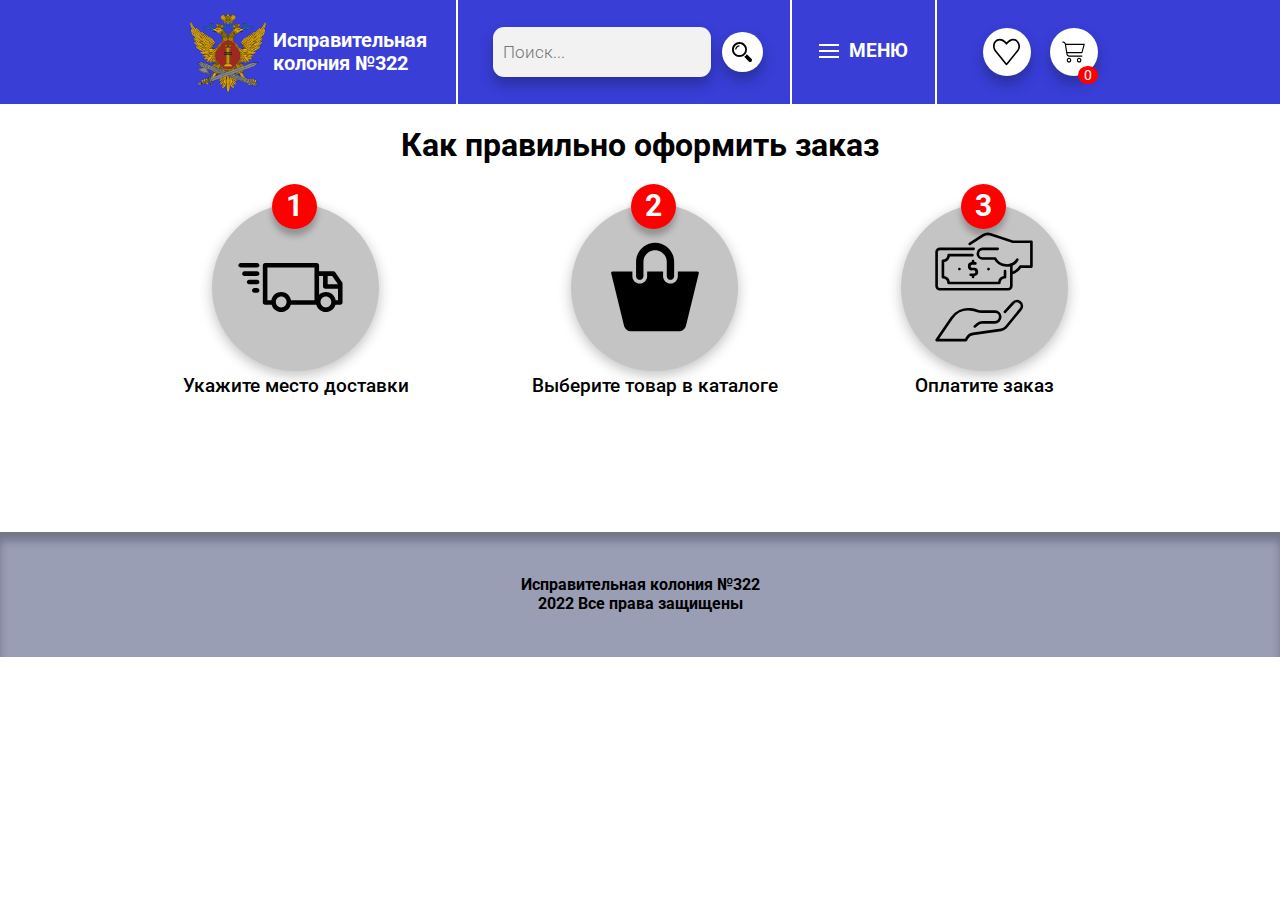
<file: index.html>
<!DOCTYPE html>
<html lang="ru">
<head>
	<meta charset="UTF-8">
	<meta name="viewport" content="width=device-width, initial-scale=1.0">

	<title>Исправительная колония №322</title>

	<!-- Fonts -->
	<link rel="preconnect" href="https://fonts.googleapis.com">
	<link rel="preconnect" href="https://fonts.gstatic.com" crossorigin>
	<link href="https://fonts.googleapis.com/css2?family=Roboto:wght@300;400;500;700&display=swap" rel="stylesheet">

	<!-- CSS -->
	<link rel="stylesheet" href="css/normalize.css">
	<link rel="stylesheet" href="css/basic.css">
	<link rel="stylesheet" href="css/index.css">
</head>
<body>
	<div class="wrapper">
		<header class="header">
			<nav class="header__nav _container">
				<div class="header__nav-logo">
					<img src="img/logo.png" alt="Логотип - Герб ФСИН" class="header__nav-img">
					<a href="#" class="logo__nav-title">Исправительная колония №322</a>
				</div>
				<form action="#" class="header__nav-search">
					<input type="text" class="header__search-input" placeholder="Поиск...">
					<div class="circle-btn">
						<img src="img/search-icon.svg" alt="Иконка">
					</div>
				</form>
				<div class="header__nav-menu">
					<a href="#" class="menu-burger">
						<span></span>
						<h3>Меню</h3>
					</a>
					<div class="header__list">
						<div class="header__list-items">
							<a href="index.html">Главная</a>
							<a href="catalog.html">Каталог</a>
						</div>
					</div>
				</div>
				<div class="header__nav-user">
					<div class="header__user-items">
						<div class="header__user-item">
							<div class="circle-btn heart">
								<img src="img/line-icon.svg" alt="Иконка">
							</div>
						</div>
						<div class="header__user-item">
							<div class="circle-btn btn-cart">
								<img src="img/cart-icon.svg" alt="Иконка">
								<div class="cart__count">
									0
								</div>
							</div>
						</div>
					</div>
				</div>
			</nav>
		</header>
		<main class="main">
			<section class="banner _container">
				<h1 class="banner__title">Как правильно оформить заказ</h1>
				<div class="banner__items">
					<div class="banner__item">
						<div class="banner__circle">
							<div class="banner__step">
								<span>1</span>
							</div>
							<img src="img/truck-icon.svg" alt="Иконка" class="banner__img pr">
						</div>
						<h3 class="banner__subtitle">Укажите место доставки</h3>
					</div>
					<div class="banner__item">
						<div class="banner__circle">
							<div class="banner__step">
								<span>2</span>
							</div>
							<img src="img/shoper-icon.svg" alt="Иконка" class="banner__img small-icon">
						</div>
						<h3 class="banner__subtitle">Выберите товар в каталоге</h3>
					</div>
					<div class="banner__item">
						<div class="banner__circle">
							<div class="banner__step">
								<span>3</span>
							</div>
							<img src="img/pay-icon.svg" alt="Иконка" class="banner__img small-icon">
						</div>
						<h3 class="banner__subtitle">Оплатите заказ</h3>
					</div>
				</div>
			</section>
		</main>
		<footer class="footer">
			<div class="footer__copy _container">
				<p>Исправительная колония №322</p>
				<p>2022 Все права защищены</p>
			</div>
		</footer>
	</div>
	<script src="js/script.js"></script>
</body>
</html>
</file>
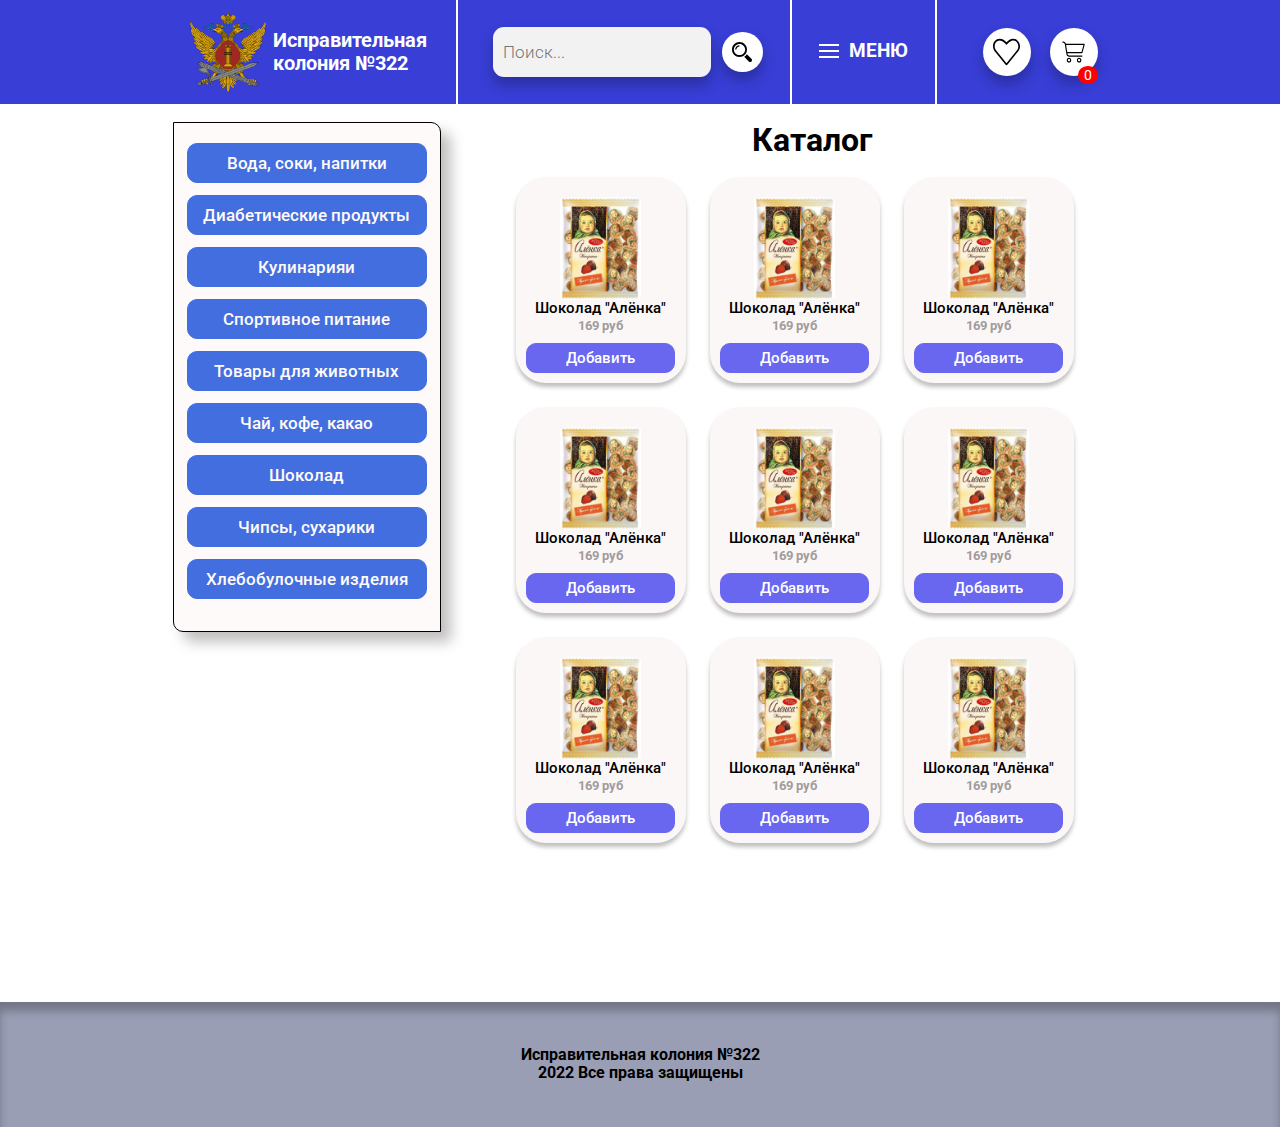
<file: catalog.html>
<!DOCTYPE html>
<html lang="ru">
<head>
	<meta charset="UTF-8">
	<meta name="viewport" content="width=device-width, initial-scale=1.0">
	<title>Каталог</title>

	<!-- Fonts -->
	<link rel="preconnect" href="https://fonts.googleapis.com">
	<link rel="preconnect" href="https://fonts.gstatic.com" crossorigin>
	<link href="https://fonts.googleapis.com/css2?family=Roboto:wght@300;400;500;700&display=swap" rel="stylesheet">

	<!-- CSS -->
	<link rel="stylesheet" href="css/normalize.css">
	<link rel="stylesheet" href="css/basic.css">
	<link rel="stylesheet" href="css/catalog.css">
</head>
<body>
	<div class="wrapper">
		<header class="header">
			<nav class="header__nav _container">
				<div class="header__nav-logo">
					<img src="img/logo.png" alt="Логотип - Герб ФСИН" class="header__nav-img">
					<a href="#" class="logo__nav-title">Исправительная колония №322</a>
				</div>
				<form action="#" class="header__nav-search">
					<input type="text" class="header__search-input" placeholder="Поиск...">
					<div class="circle-btn">
						<img src="img/search-icon.svg" alt="Иконка">
					</div>
				</form>
				<div class="header__nav-menu">
					<a href="#" class="menu-burger">
						<span></span>
						<h3>Меню</h3>
					</a>
					<div class="header__list">
						<div class="header__list-items">
							<a href="index.html">Главная</a>
							<a href="catalog.html">Каталог</a>
						</div>
					</div>
				</div>
				<div class="header__nav-user">
					<div class="header__user-items">
						<div class="header__user-item">
							<div class="circle-btn heart">
								<img src="img/line-icon.svg" alt="Иконка">
							</div>
						</div>
						<div class="header__user-item">
							<div class="circle-btn btn-cart">
								<img src="img/cart-icon.svg" alt="Иконка">
								<div class="cart__count">
									0
								</div>
							</div>
						</div>
					</div>
				</div>
			</nav>
		</header>
		<div class="flex-init _container">
			<aside class="chapter">
				<div class="chapter__items">
					<a href="#" class="chapter__item">Вода, соки, напитки</a>
					<a href="#" class="chapter__item">Диабетические продукты</a>
					<a href="#" class="chapter__item">Кулинарияи</a>
					<a href="#" class="chapter__item">Спортивное питание</a>
					<a href="#" class="chapter__item">Товары для животных</a>
					<a href="#" class="chapter__item">Чай, кофе, какао</a>
					<a href="#" class="chapter__item">Шоколад</a>
					<a href="#" class="chapter__item">Чипсы, сухарики</a>
					<a href="#" class="chapter__item">Хлебобулочные изделия</a>
				</div>
			</aside>
			<main class="main">
				<section class="catalog">
					<h1 class="catalog__title">Каталог</h1>
					<div class="catalog__items">
						<div class="catalog__item">
							<img src="img/img.jpg" alt="Изображение товара" class="catalog__img">
							<h3 class="catalog__tovar-title">Шоколад "Алёнка"</h3>
							<p class="catalog__price">
								169 руб
							</p>
							<a href="#" class="catalog__button">Добавить</a>
						</div>
						<div class="catalog__item">
							<img src="img/img.jpg" alt="Изображение товара" class="catalog__img">
							<h3 class="catalog__tovar-title">Шоколад "Алёнка"</h3>
							<p class="catalog__price">
								169 руб
							</p>
							<a href="#" class="catalog__button">Добавить</a>
						</div>
						<div class="catalog__item">
							<img src="img/img.jpg" alt="Изображение товара" class="catalog__img">
							<h3 class="catalog__tovar-title">Шоколад "Алёнка"</h3>
							<p class="catalog__price">
								169 руб
							</p>
							<a href="#" class="catalog__button">Добавить</a>
						</div>
						<div class="catalog__item">
							<img src="img/img.jpg" alt="Изображение товара" class="catalog__img">
							<h3 class="catalog__tovar-title">Шоколад "Алёнка"</h3>
							<p class="catalog__price">
								169 руб
							</p>
							<a href="#" class="catalog__button">Добавить</a>
						</div>
						<div class="catalog__item">
							<img src="img/img.jpg" alt="Изображение товара" class="catalog__img">
							<h3 class="catalog__tovar-title">Шоколад "Алёнка"</h3>
							<p class="catalog__price">
								169 руб
							</p>
							<a href="#" class="catalog__button">Добавить</a>
						</div>
						<div class="catalog__item">
							<img src="img/img.jpg" alt="Изображение товара" class="catalog__img">
							<h3 class="catalog__tovar-title">Шоколад "Алёнка"</h3>
							<p class="catalog__price">
								169 руб
							</p>
							<a href="#" class="catalog__button">Добавить</a>
						</div>
						<div class="catalog__item">
							<img src="img/img.jpg" alt="Изображение товара" class="catalog__img">
							<h3 class="catalog__tovar-title">Шоколад "Алёнка"</h3>
							<p class="catalog__price">
								169 руб
							</p>
							<a href="#" class="catalog__button">Добавить</a>
						</div>
						<div class="catalog__item">
							<img src="img/img.jpg" alt="Изображение товара" class="catalog__img">
							<h3 class="catalog__tovar-title">Шоколад "Алёнка"</h3>
							<p class="catalog__price">
								169 руб
							</p>
							<a href="#" class="catalog__button">Добавить</a>
						</div>
						<div class="catalog__item">
							<img src="img/img.jpg" alt="Изображение товара" class="catalog__img">
							<h3 class="catalog__tovar-title">Шоколад "Алёнка"</h3>
							<p class="catalog__price">
								169 руб
							</p>
							<a href="#" class="catalog__button">Добавить</a>
						</div>
					</div>
				</section>
			</main>
		</div>
		<footer class="footer">
			<div class="footer__copy _container">
				<p>Исправительная колония №322</p>
				<p>2022 Все права защищены</p>
			</div>
		</footer>
	</div>
	<script src="js/script.js"></script>
</body>
</html>
</file>
<file: css/basic.css>
/* Содержит стили для header, footer и переназначения некоторых других стилей */

*, *::before, *::after {
	box-sizing: border-box;
	margin: 0;
	padding: 0;
}

html,
body {
	font-family: Roboto, sans-serif;
	font-weight: normal;
}

img {
	width: 100%;
	height: 100%;
	object-fit: contain;
	flex-shrink: 0;
}

ul {
	padding-left: 0;
}

ul>li {
	list-style: none;
}

a {
	text-decoration: none;
	color: inherit;
}

h1, h2, h3, h4, h5, h6 {
	padding: 0;
	margin: 0;
}

button, input {
	outline: none;
	border: none;
	cursor: pointer;
}

._container {
	max-width: 58.4375rem;
	margin: auto;
}

/* HEADER */

.header {
	background-color: #383ED6;
	color: #fff;
}

.header__nav {
	display: flex;
	align-items: center;
	max-height: 6.5rem;
	padding: 0 0.625rem;
}

.header__nav-logo {
	display: flex;
	align-items: center;
	max-width: 17.1875rem;
	max-height: 7.375rem;
}

.header__nav-img {
	max-width: 5.625rem;
	max-height: 5.625rem;
}

.logo__nav-title {
	color: #fff;
	font-size: 1.25rem;
	font-weight: 700;
	line-height: 117%;
}

.header__nav-logo:after {
	content: '';
	border: 0.0625rem solid #fff;
	height: 6.5rem;
	background-color: #fff;
}

.header__nav-search {
	margin-left: 2.21875rem;;
	display: flex;
	align-items: center;
}

.header__search-input {
	max-width: 13.625rem;
    height: 3.125rem;
    width: 100%;
    padding: 0.625rem;
    background: #F2F2F2;
    border-radius: 0.6875rem;
    font-size: 1.0625rem;
    font-weight: 300;
 	box-shadow: 0 0.5rem 0.8125rem rgba(0, 0, 0, 0.25);
 	margin-right: 0.6875rem;
}

.circle-btn {
	width: 3rem;
	height: 2.5rem;
	border-radius: 50%;
	background-color: #fff;
	display: flex;
	justify-content: center;
	align-items: center;
	box-shadow: 0 0.5rem 0.8125rem rgba(0, 0, 0, 0.25);
}

.circle-btn img{
	width: 1.25rem;
	cursor: pointer;
}

.header__nav-search:after {
	content: '';
	border: 0.0625rem solid #fff;
	height: 6.5rem;
	background-color: #fff;
	margin: 0 1.6875rem;
}

.menu-burger {
	display: inline-block;
	position: relative;
}

.menu-burger span,
.menu-burger span::before,
.menu-burger span::after {
	position: absolute;
	top: 43%;
	width: 1.25rem;
	height: 0.125rem;
	background-color: #fff;
}

.menu-burger span::before,
.menu-burger span::after {
	content: '';
	transition: 0.2s;
}

.menu-burger span::before {
	transform: translateY(-7px);
}

.menu-burger span::after {
	transform: translateY(5px);
}

.burger-active span {
	height: 0;
}

.burger-active span:before{
	transform: rotate(45deg);
}

.burger-active span:after{
	transform: rotate(-45deg);
}

.menu-burger h3 {
	padding-left: 1.875rem;
	text-transform: uppercase;
}

.header__nav-menu {
	position: relative;
}

.header__nav-menu:after {
	content: '';
	border: 0.0625rem solid #fff;
	height: 6.5rem;
	background-color: #fff;
	margin: 0 1.6875rem;
	position: absolute;
	top: -193%;
}

.header__list {
	width: 6.25rem;
	height: 0;
	min-height: 0;
	background-color: #f2f2f2;
	border-radius: 0.625rem;
	position: absolute;
	transition: .2s;
	overflow: hidden;
}

.header__list-items {
	text-align: center;
	padding: 0.625rem 0.075rem 0.1875rem;
	color: #000;
}

.header__list-items a {
	transition: 0.1s;
}

.header__list-items a:hover {
	color: #383ED6;
	font-weight: 700;
}

.header__list-active {
	height: 8.125rem;
	min-height: 8.125rem;
}

.header__nav-user {
	margin-left: 4.6875rem;
}

.header__user-items {
	display: flex;
	align-items: center;
}

.header__user-item:not(:last-child) {
	margin-right: 1.1875rem;
}

.circle-btn.heart,
.circle-btn.btn-cart {
	height: 3rem;
}

.heart img,
.btn-cart img {
	width: 1.7rem;
}

.btn-cart {
	position: relative;
}

.cart__count {
	position: absolute;
	width: 1.2rem;
	height: 1.1rem;
	border-radius: 50%;
	background-color: red;
	top: 80%;
	right: 0;
	display: flex;
	justify-content: center;
	align-items: center;
	font-size: 0.875rem;
}

/* FOOTER */
.footer {
	margin-top: 8.4375rem;
	background-color: #9A9EB5;
	box-shadow: inset 0px 9px 9px rgba(0, 0, 0, 0.25);
}

.footer__copy {
	text-align: center;
	color: #000;
	font-weight: 700;
	padding: 2.75rem 0;
}


/* MEDIA */

@media (max-width: 884px) {
	.header__nav-search .circle-btn {
		display: none;
	}
}

@media (max-width: 768px) {
	.logo__nav-title {
		padding-right: 0.6875rem;
	}
}

@media (max-width: 712px) {
	.header__nav-search {
		display: none;
	}
	.header__nav-menu {
		margin-left: 1.38125rem;
	}
}

@media (max-width: 562px) {
	.header__nav-user {
		display: none;
	}
	.header__nav-menu:after {
		display: none;
	}
}

@media (max-width: 372px) {
	.logo__nav-title {
		display: none;
	}
	.header__nav-img {
		margin-right: 0.8125rem;
	}
	.footer__copy {
		font-size: 0.8125rem;
	}
}
</file>
<file: css/index.css>
/* Стили для index.html */

.banner {
	padding-top: 1.4375rem;
}

.banner__title {
	text-align: center;
}

.banner__items {
	display: flex;
	align-items: center;
	flex: 1 1 33.333%;
	justify-content: space-between;
	margin-top: 2.5rem;
	padding: 0 0.625rem;
	margin-right: 1.85rem;
}

.banner__item {
	max-width: 18.5625rem;
	max-height: 16.75rem;
	display: flex;
	flex-direction: column;
	align-items: center;
	justify-content: center;
}

.banner__circle {
	width: 10.4375rem;
	height: 10.4375rem;
	background-color: #C4C4C4;
	border-radius: 50%;
	display: flex;
	justify-content: center;
	align-items: center;
	box-shadow: 0px 4px 13px rgba(0, 0, 0, 0.25);
	position: relative;
}

.banner__step {
	position: absolute;
    top: -1.25rem;
    left: 36%;
    width: 2.8125rem;
    height: 2.8125rem;
	border-radius: 50%;
	background-color: red;
	display: flex;
	justify-content: center;
	align-items: center;
	color: #fff;
	font-weight: 700;
	font-size: 1.875rem;
	box-shadow: 0px 7px 6px rgba(0, 0, 0, 0.25)
}

.small-icon {
	max-width: 7.375rem;
}

.pr {
	padding-right: 0.625rem;
}

.banner__subtitle {
	text-align: center;
	padding-top: 0.30rem;
	font-weight: 500;
}

/* MEDIA */
@media (max-width: 685px) {
	.banner__items {
		flex-direction: column;
		margin-right: 0;
	}
	.banner__item:not(:last-child) {
		margin-bottom: 3.125rem;
	}
}

@media (max-width: 435px) {
	.banner__title {
		font-size: 1.5rem;
	}
}
</file>
<file: css/catalog.css>
/* Файл стилей для catalog.html */

.flex-init {
	display: flex;
	align-items: flex-start;
	margin-top: 1.125rem;
}

.chapter {
	max-width: 22.625rem;
	background: #FFFAFA;
	border: 0.0625rem solid #000000;
	box-shadow: 10px 10px 14px rgba(0, 0, 0, 0.25);
	border-radius: 0px 10px;
}

.chapter__items {
	padding: 1.25rem 0.8125rem;
	display: flex;
	flex-direction: column;
}

.chapter__item {
	display: flex;
    justify-content: center;
    align-items: center;
    text-align: center;
    min-width: 15rem;
    min-height: 2.5rem;
    font-weight: 500;
    font-size: 1.0625rem;
    line-height: 110%;
    color: #FFFAFA;
    background: #426EDF;
    border: 0.0625rem solid #426EDF;
    border-radius: 0.625rem;
    margin-bottom: 0.75rem;
    transition: 0.2s;
}

.chapter__item:hover {
	background-color: #fff;
	color: #000;
}

.catalog {
	margin-left: 4.6875rem;
	max-width: 38.75rem;
}

.catalog__title {
	text-align: center;
}

.catalog__items {
	margin-top: 1.125rem;
	display: flex;
	flex-wrap: wrap;
	flex: 1 1 25%;
}

.catalog__item {
	max-width: 10.625rem;
    min-height: 12.875rem;
	background-color: #FCF7F7;
	display: flex;
	flex-direction: column;
	align-items: center;
	padding: 1.25rem 1rem 0.4375rem;
	box-shadow: 0px 4px 4px rgba(0, 0, 0, 0.25);
	border-radius: 1.875rem;
	margin-bottom: 1.5rem;
}

.catalog__item {
	margin-right: 1.5rem;
}


.catalog__img {
	max-width: 6.4375rem;
    max-height: 6.4375rem;
    border-radius: 1.25rem;
}

.catalog__tovar-title {
	font-size: 0.9375rem;
	font-weight: 500;
}

.catalog__price {
	color: #A19C9C;
	font-weight: 700;
	font-size: 0.8125rem;
	padding-top: 0.125rem;
}

.catalog__button {
	margin-top: 0.5625rem;
	background: #6966F0;
	border: 0.0625rem solid #6966F0;
	border-radius: 0.625rem;
	color: #fff;
	min-width: 9.3125rem;
	min-height: 1.875rem;
	display: flex;
	justify-content: center;
	align-items: center;
	font-weight: 500;
	line-height: 110%;
	font-size: 0.9375rem;
	transition: 0.2s;
}

.catalog__button:hover {
	background-color: #fff;
	color: #000;
}


/* MEDIA */
@media (max-width: 925px) {
	.chapter {
		display: none;
	}
	.catalog {
		margin-left: 0;
		max-width: 100%;
	}
	.catalog__items {
		justify-content: center;
	}
}


@media (max-width: 387px) {
	.catalog__item {
		margin-left: 1.5rem;
	}
}
</file>
